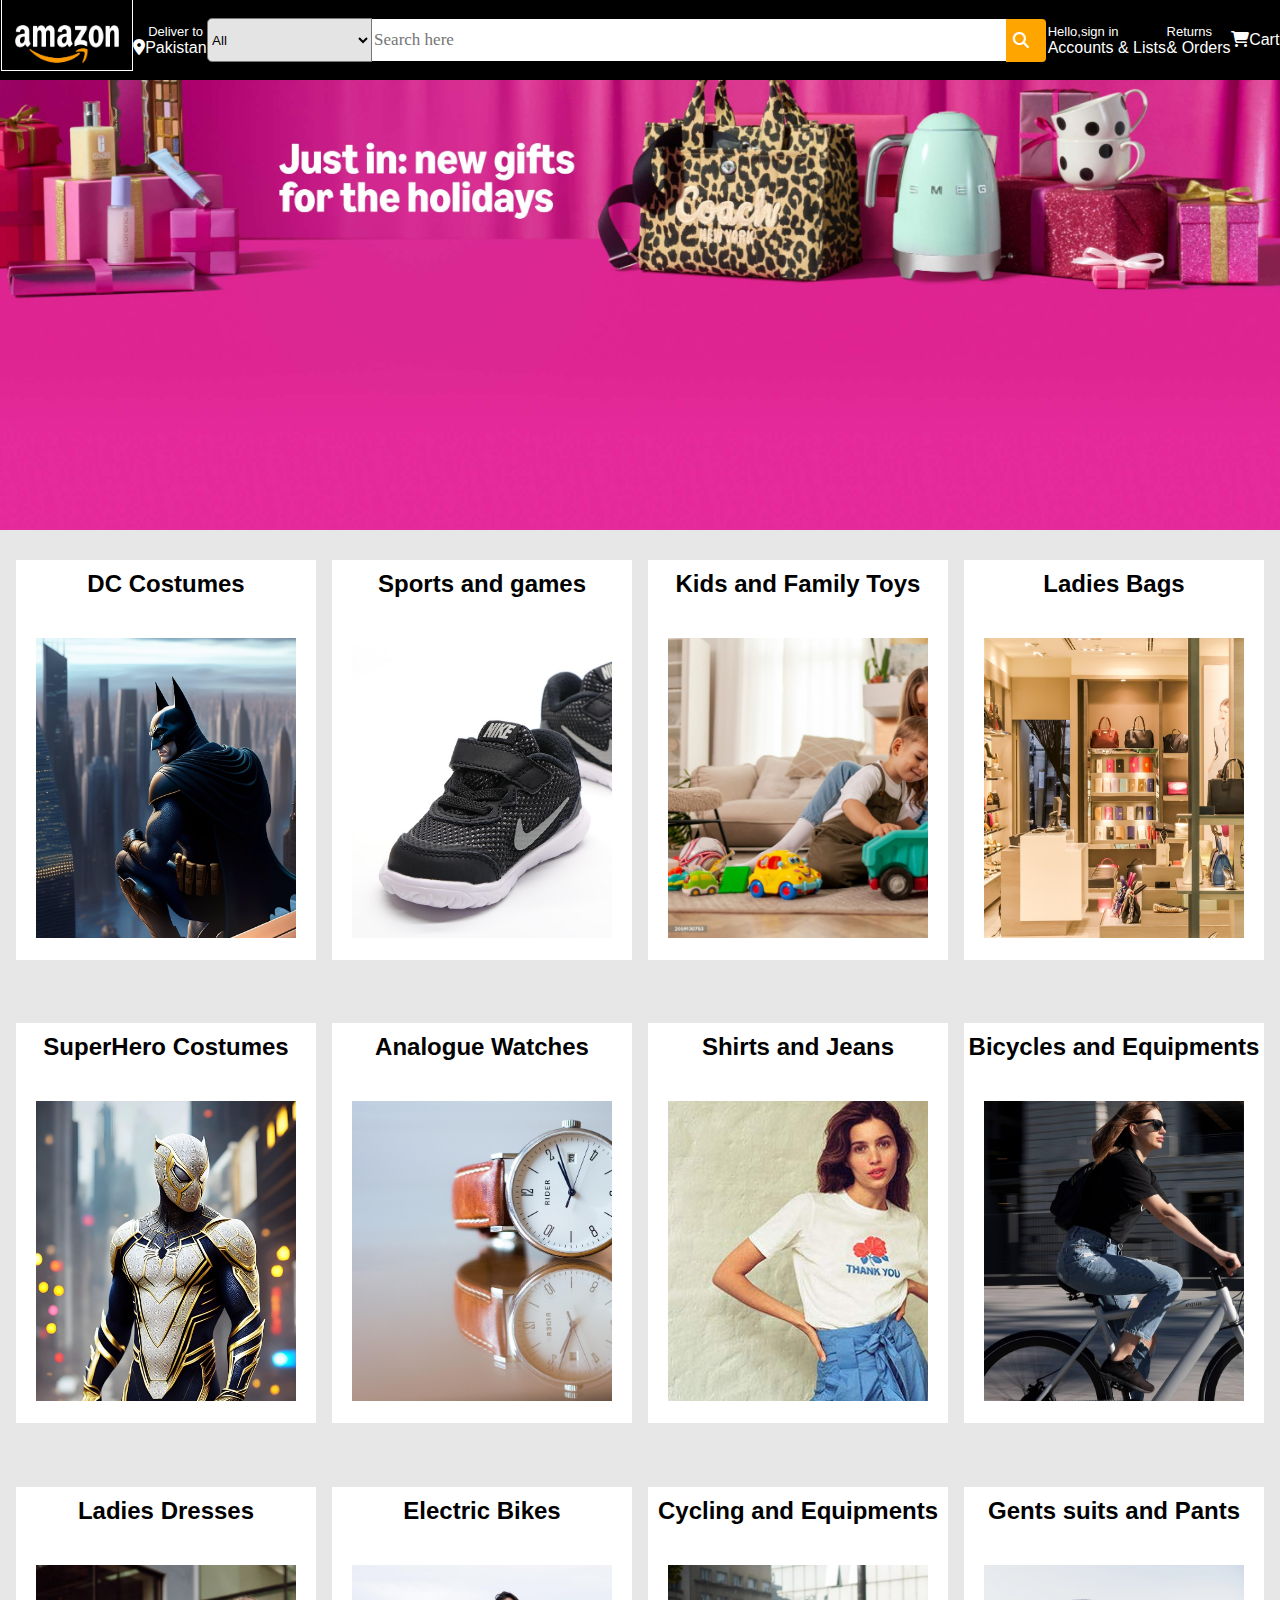
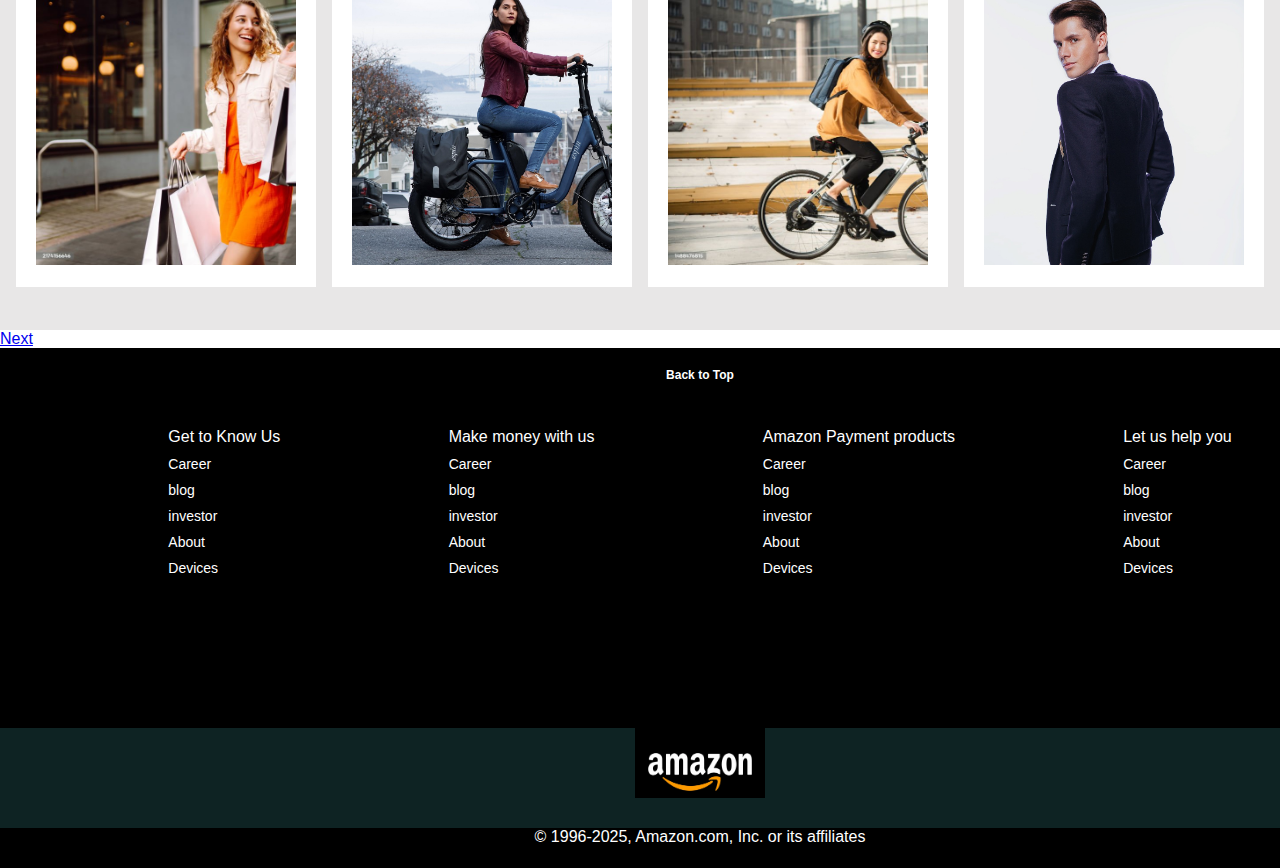
<file: index.html>
<!DOCTYPE html>
<html lang="en">
<head>
    <meta charset="UTF-8">
    <meta name="viewport" content="width=device-width, initial-scale=1.0">
    <title>Amazon</title>
    <link rel="stylesheet" href="style.css">
    <link rel="stylesheet" href="https://cdnjs.cloudflare.com/ajax/libs/font-awesome/6.7.2/css/all.min.css" integrity="sha512-Evv84Mr4kqVGRNSgIGL/F/aIDqQb7xQ2vcrdIwxfjThSH8CSR7PBEakCr51Ck+w+/U6swU2Im1vVX0SVk9ABhg==" crossorigin="anonymous" referrerpolicy="no-referrer" />
</head>
<body>
      <header>
       <div class="navbar">
         <div class="logo"></div>
         <div class="del">
         <div class="del1">Deliver to</div>
         <div class="icon">
          <div><i class="fa-solid fa-location-dot"></i></div><br>
          <div><p>Pakistan</p></div>
         </div>
        </div>
        <div class="select">
          <div>
         <select>
            <option>All</option>
          </select></div>
         <div class="search-input"><input type="text" placeholder="Search here"></div>
         <div class="search-icon"><i class="fa-solid fa-magnifying-glass"></i> </div>
         </div>

         <div class="Account">
          <div class="hello">Hello,sign in</div>
          <div>Accounts & Lists</div>
         </div>

         <div class="Orders">
          <div class="returns">Returns</div>
          <div>& Orders</div>
         </div>

         <div class="cart">
          <div><i class="fa-solid fa-cart-shopping"></i></div>
          <div>Cart</div>

         </div>
  

       </div>
      </header>
       <main>
           <div class="hero"></div>
           <div class="hero2">
            <div class="ban1"><h2>DC Costumes</h2>
              <div class="box1"></div>
            </div>
            <div class="ban2"><h2>Sports and games</h2>
              <div class="box2"></div>
            </div>
            <div class="ban3"><h2>Kids and Family Toys</h2>
              <div class="box3"></div>
            </div>
            <div class="ban4"><h2>Ladies Bags</h2>
              <div class="box4"></div>
            </div>
            <div class="ban5"><h2>SuperHero Costumes</h2>
              <div class="box5"></div>
            </div>
            <div class="ban6"><h2>Analogue Watches</h2>
              <div class="box6"></div>
            </div>
            <div class="ban7"><h2>Shirts and Jeans</h2>
              <div class="box7"></div>
            </div>
            <div class="ban8"><h2>Bicycles and Equipments</h2>
              <div class="box8"></div>
            </div>
            <div class="ban9"><h2>Ladies Dresses</h2>
              <div class="box9"></div>
            </div>
            <div class="ban10"><h2>Electric Bikes</h2>
              <div class="box10"></div>
            </div>
            <div class="ban11"><h2>Cycling and Equipments</h2>
              <div class="box11"></div>
            </div>
             <div class="ban12"><h2>Gents suits and Pants</h2>
              <div class="box12"></div>
             </div>












        </div>
        <a href="Gallery.html" target="_blank">Next</a>
       </main>    
    <footer>
      <div class="foot">
      <div class="footer">Back to Top</div></div>
      <div class="foot2"><div>Get to Know Us
        <div>
          <a>Career</a>
          <a>blog</a>
          <a>investor</a>
          <a>About</a>
          <a>Devices</a></div>
        </div>
        <div>Make money with us
        <div>
          <a>Career</a>
          <a>blog</a>
          <a>investor</a>
          <a>About</a>
          <a>Devices</a>
        </div></div>
        <div>Amazon Payment products
        <div>
          <a>Career</a>
          <a>blog</a>
          <a>investor</a>
          <a>About</a>
          <a>Devices</a>
        </div></div>
        <div>Let us help you
        <div>
          <a>Career</a>
          <a>blog</a>
          <a>investor</a>
          <a>About</a>
          <a>Devices</a>
        </div></div></div>
        <div class="foot3">
          <div class="logo2"></div>
        </div>
        <div class="logo3">
        <div>© 1996-2025, Amazon.com, Inc. or its affiliates</div>
        </div>
      </div>
      
     



    </footer>
      




















</body>
</html>
</file>
<file: style.css>
*{margin: 0px;
  font-family: Arial;
}
.navbar{height:80px ;
       background-color: black;
       color: white;
       display: flex;
       align-items: center;
       justify-content: space-evenly;
    
}
.logo:hover{border: 1px solid white;}
.icon:hover{border: 1px solid white;}
.logo{height:70px;
      width: 130px;
      background-color: aqua;
      background-image: url("/pics/amazon2.jpg");
      background-size: cover;
      margin-bottom: 10px;
      
}
.del1:hover{border: 1px solid white;}

.icon{display: flex;}
.del1{font-size: small;
      margin-left: 15px; 
}
.select:hover{border: 1px solid white;}

.select{display: flex;
        align-items: center;
        width: 840px;
        

        
       
}
.select select:hover{border: 1px solid white;}
.select select{height: 44px;
               width: 165px;
               border-top-left-radius: 5px;
               border-bottom-left-radius: 5px;
               background-color: rgb(228, 228, 228)
}
.select input{height: 40px;
              width:630px;
             
              font-size: 17px;
              font-family: 'Franklin Gothic Medium';
              border:none
             
              
              
}
.search-icon:hover{border: 1px solid white;}
.search-icon{background-color:orange;
             height: 43px;
             width: 40px;
             
             border-top-right-radius:4px ;
             border-bottom-right-radius: 4px;
          
  
 

}
.search-icon i{margin-top: 13px;
               margin-left: 7px;
}
.hello:hover{border: 1px solid white;}
.hello{font-size: small;
       
}
.returns:hover{border: 1px solid white;}
.cart:hover{border: 1px solid white;}
.returns{font-size: small;}
.cart{display: flex;}
.hero{height: 450px;
      background-image:url("/pics/Hero.jpg.jpg");
      background-size: cover;
}
.hero2{height:1400px;
       background-color: rgb(232, 231, 231);
       display: flex;
       flex-wrap: wrap;
       justify-content: space-evenly;
      
}
.ban1{height: 400px;
      width: 300px;
      background-color:white;
      margin-top: 30px;
}
.ban2{height: 400px;
  width: 300px;
  background-color:white;
  margin-top: 30px;
}
.ban3{height: 400px;
  width: 300px;
  background-color:white;
  margin-top: 30px;
}
.ban4{height: 400px;
  width: 300px;
  background-color:white;
  margin-top: 30px;
}
.ban5{height: 400px;
  width: 300px;
  background-color:white;
  margin-top: 20px;
}
.ban6{height: 400px;
  width: 300px;
  background-color:white;
  margin-top: 20px;
}
.ban7{height: 400px;
  width: 300px;
  background-color:white;
  margin-top: 20px;
}
.ban8{height: 400px;
  width: 300px;
  background-color:white;
  margin-top: 20px;
}
.ban9{height: 400px;
  width: 300px;
  background-color:white;
  margin-top: 20px;
}
.ban10{height: 400px;
  width: 300px;
  background-color:white;
  margin-top: 20px;
}
.ban11{height: 400px;
  width: 300px;
  background-color:white;
  margin-top: 20px;
}
.ban12{height: 400px;
  width: 300px;
  background-color:white;
  margin-top: 20px;
}
.box1{height: 300px;
      width: 260px;
      margin-left: 20px;
      margin-top: 40px;
      background-image: url("/pics2/ai-generated-7700259_1280.jpg");
      background-size: cover;
     

}
.box2{height: 300px;
  width: 260px;
  margin-left: 20px;
  margin-top: 40px;
  background-image: url("/pics2/shoe-1772074_1280.jpg");
  background-size: cover;
}
.box3{height: 300px;
  width: 260px;
  margin-left: 20px;
  margin-top: 40px;
  background-image: url("/pics2/istockphoto-2059130753-1024x1024.jpg");
  background-size: cover;
}
.box4{height: 300px;
  width: 260px;
  margin-left: 20px;
  margin-top: 40px;
  background-image: url("/pics2/apparel-1850804_1280.jpg");
  background-size: cover;
}
.box5{height: 300px;
  width: 260px;
  margin-left: 20px;
  margin-top: 40px;
  background-image: url("/pics2/ai-generated-8004661_1280.jpg");
  background-size: cover;
}
.box6{height: 300px;
  width: 260px;
  margin-left: 20px;
  margin-top: 40px;
  background-image: url("/pics2/analog-watch-1869928_1280.jpg");
  background-size: cover;
}
.box7{height: 300px;
  width: 260px;
  margin-left: 20px;
  margin-top: 40px;
  background-image: url("/pics2/mp_20200604_fashion_desktopsinglecategory_desktop_379x304._SY304_CB430707313_.jpg");
  background-size: cover;
}
.box8{height: 300px;
  width: 260px;
  margin-left: 20px;
  margin-top: 40px;
  background-image: url("/pics2/san-francisco-6950837_1280.jpg");
  background-size: cover;
}
.box9{height: 300px;
  width: 260px;
  margin-left: 20px;
  margin-top: 40px;
  background-image: url("/pics2/istockphoto-2174156646-1024x1024.jpg");
  background-size: cover;}
  
.box10{height: 300px;
  width: 260px;
  margin-left: 20px;
  margin-top: 40px;
  background-image: url("/pics2/san-francisco-6950827_1280.jpg");
  background-size: cover;}
  
.box11{height: 300px;
  width: 260px;
  margin-left: 20px;
  margin-top: 40px;
  background-image: url("/pics2/asian-businesswoman-coming-back-from-work-on-her-e-bike.jpg");
  background-size: cover;}
  
.box12{height: 300px;
  width: 260px;
  margin-left: 20px;
  margin-top: 40px;
  background-image: url("/pics2/the-man-in-the-suit-3669209_1280.jpg");
  background-size: cover;}
  .ban1 h2{text-align: center;
           margin-top: 10px;
  }
  .ban2 h2{text-align: center;
          margin-top: 10px;
  }
  .ban3 h2{text-align: center;
    margin-top: 10px;
}
.ban4 h2{text-align: center;
  margin-top: 10px;
}
.ban5 h2{text-align: center;
  margin-top: 10px;
}
.ban6 h2{text-align: center;
  margin-top: 10px;
}
.ban7 h2{text-align: center;
  margin-top: 10px;
}
.ban8 h2{text-align: center;
  margin-top: 10px;
}
.ban9 h2{text-align: center;
  margin-top: 10px;
}
.ban10 h2{text-align: center;
  margin-top: 10px;
}
.ban11 h2{text-align: center;
  margin-top: 10px;
}
.ban12 h2{text-align: center;
  margin-top: 10px;
}

       
.foot{display: flex;
      justify-content: center;
      height: 80px;
      width: 1400px;
      background-color: black;
      color: white;
      

}

.footer{margin-top: 20px;
        font-size: 12px;
        font-weight: bold;
       
}
.foot2{height: 300px;
       width: 1400px;
       color: white;
       background-color: black;
       display: flex;
       justify-content: space-evenly;
       

}
.foot2 a{display: block;
         font-size: 14px;
         margin-top: 10px;
        
}


.foot3{height:100px ;
       width: 1400px;
       background-color: rgb(14, 35, 35);
       display: flex;
       justify-content: center;
}
.logo2{height:70px;
       width: 130px;
       background-color: aqua;
       background-image: url(/pics/amazon2.jpg);
       background-size: cover;
 }
 .logo3{color: white;
        height: 40px;
        width: 1400px;
        background-color: black;
        display: flex;
        justify-content: center;
        
}
.parent{height: 600px;
        width: 600px;
        border: 2px solid black;
        display: grid;
        background-color: rgb(212, 212, 212);
        grid-template-columns: 100px 100px 100px;
        grid-gap: 40px;
        justify-content: space-evenly;
        margin-top: 150px;
}
.child3{height: 100px;
       width: 150px;
       background-color: black;
       background-image: url(/pics2/apparel-1850804_1280.jpg);
       background-size: cover;
       border-radius:10px ;
       padding-left: 5px;

}
.child4{height: 100px;
        width: 150px;
        background-color: black;
        background-image: url(/pics2/analog-watch-1869928_1280.jpg);
        background-size: cover;
        border-radius:10px ;
       padding-left: 5px;
 }
 .child5{height: 100px;
  width: 150px;
  background-color: black;
  background-image: url(/pics2/istockphoto-2174156646-1024x1024.jpg);
  background-size: cover;
  border-radius:10px ;
       padding-left: 5px;
}
.child6{height: 100px;
  width: 150px;
  background-color: black;
  background-image: url(/pics2/daily-life-6950348_1280.jpg);
  background-size: cover;
  border-radius:10px ;
  padding-left: 5px;
}
.child7{height: 100px;
  width: 150px;
  background-color: black;
  background-image: url(/pics2/asian-businesswoman-coming-back-from-work-on-her-e-bike.jpg);
  background-size: cover;
  border-radius:10px ;
   padding-left: 5px;
}
</file>
